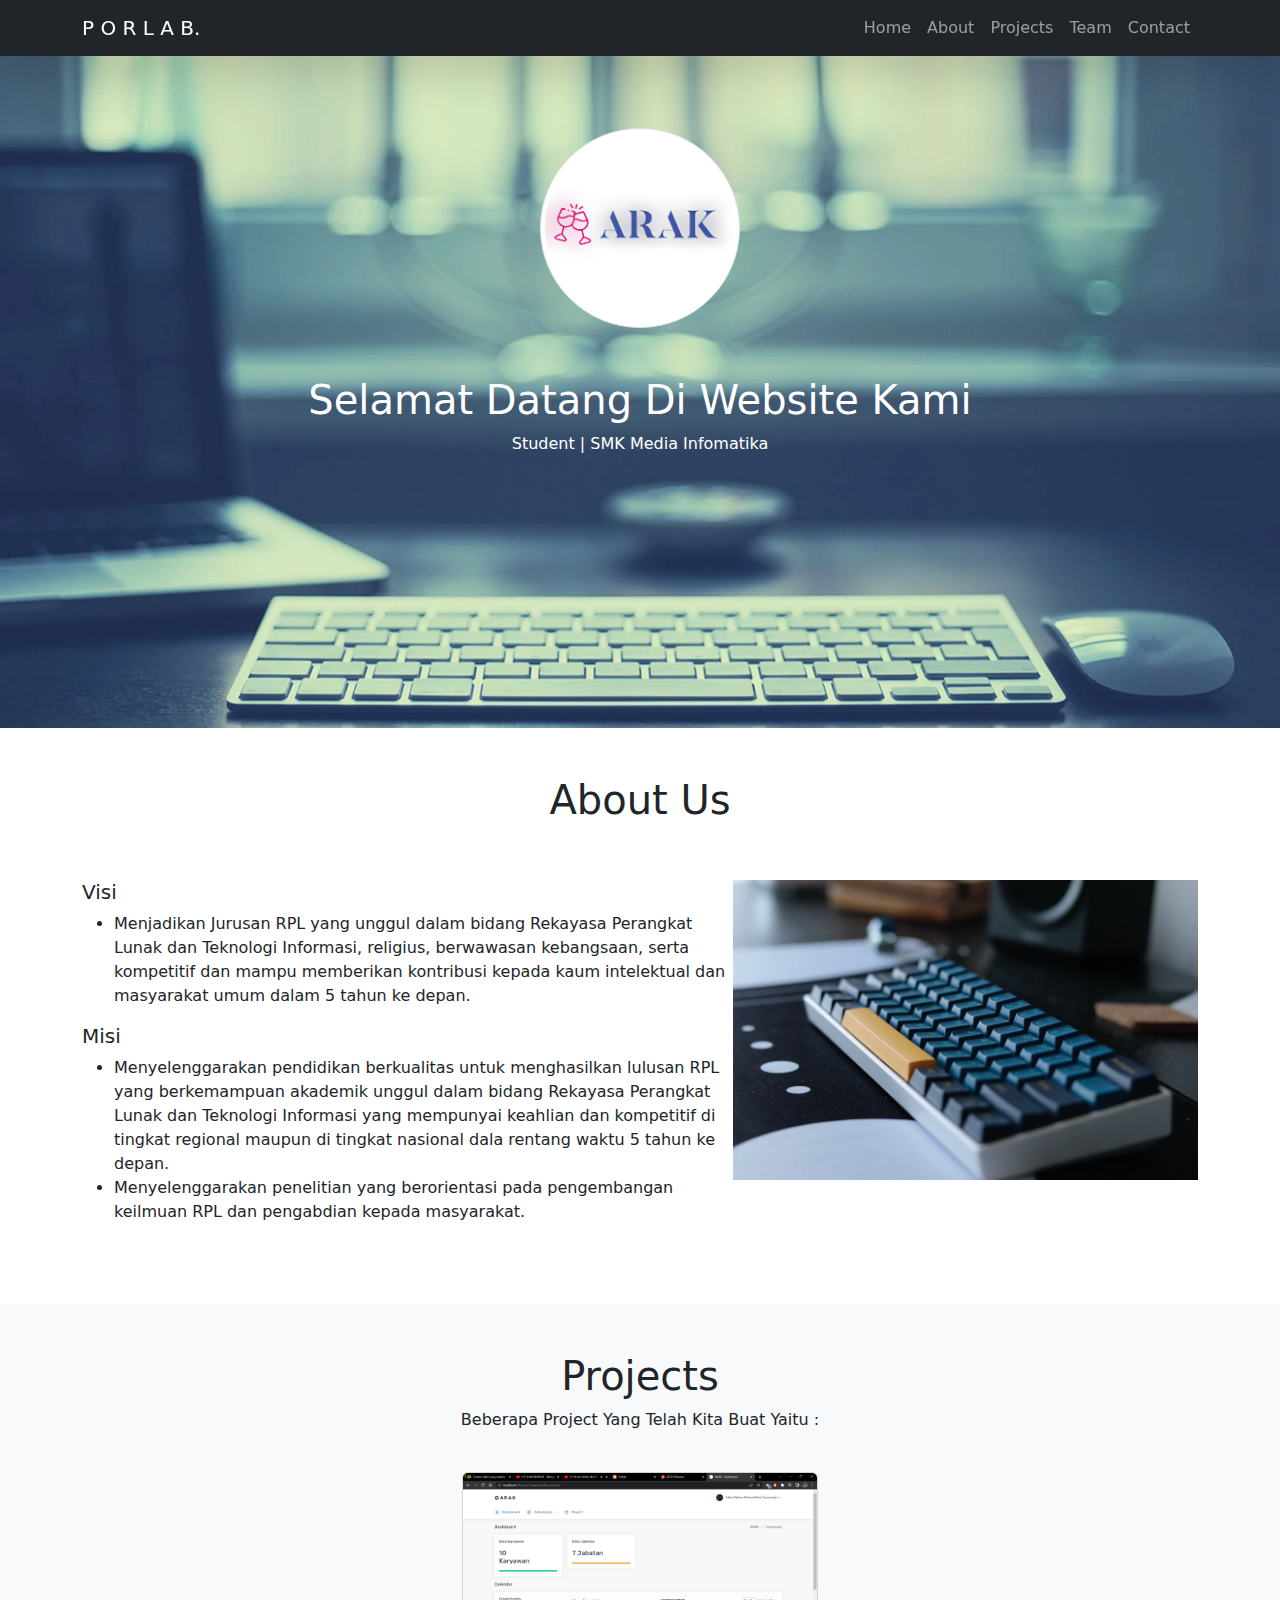
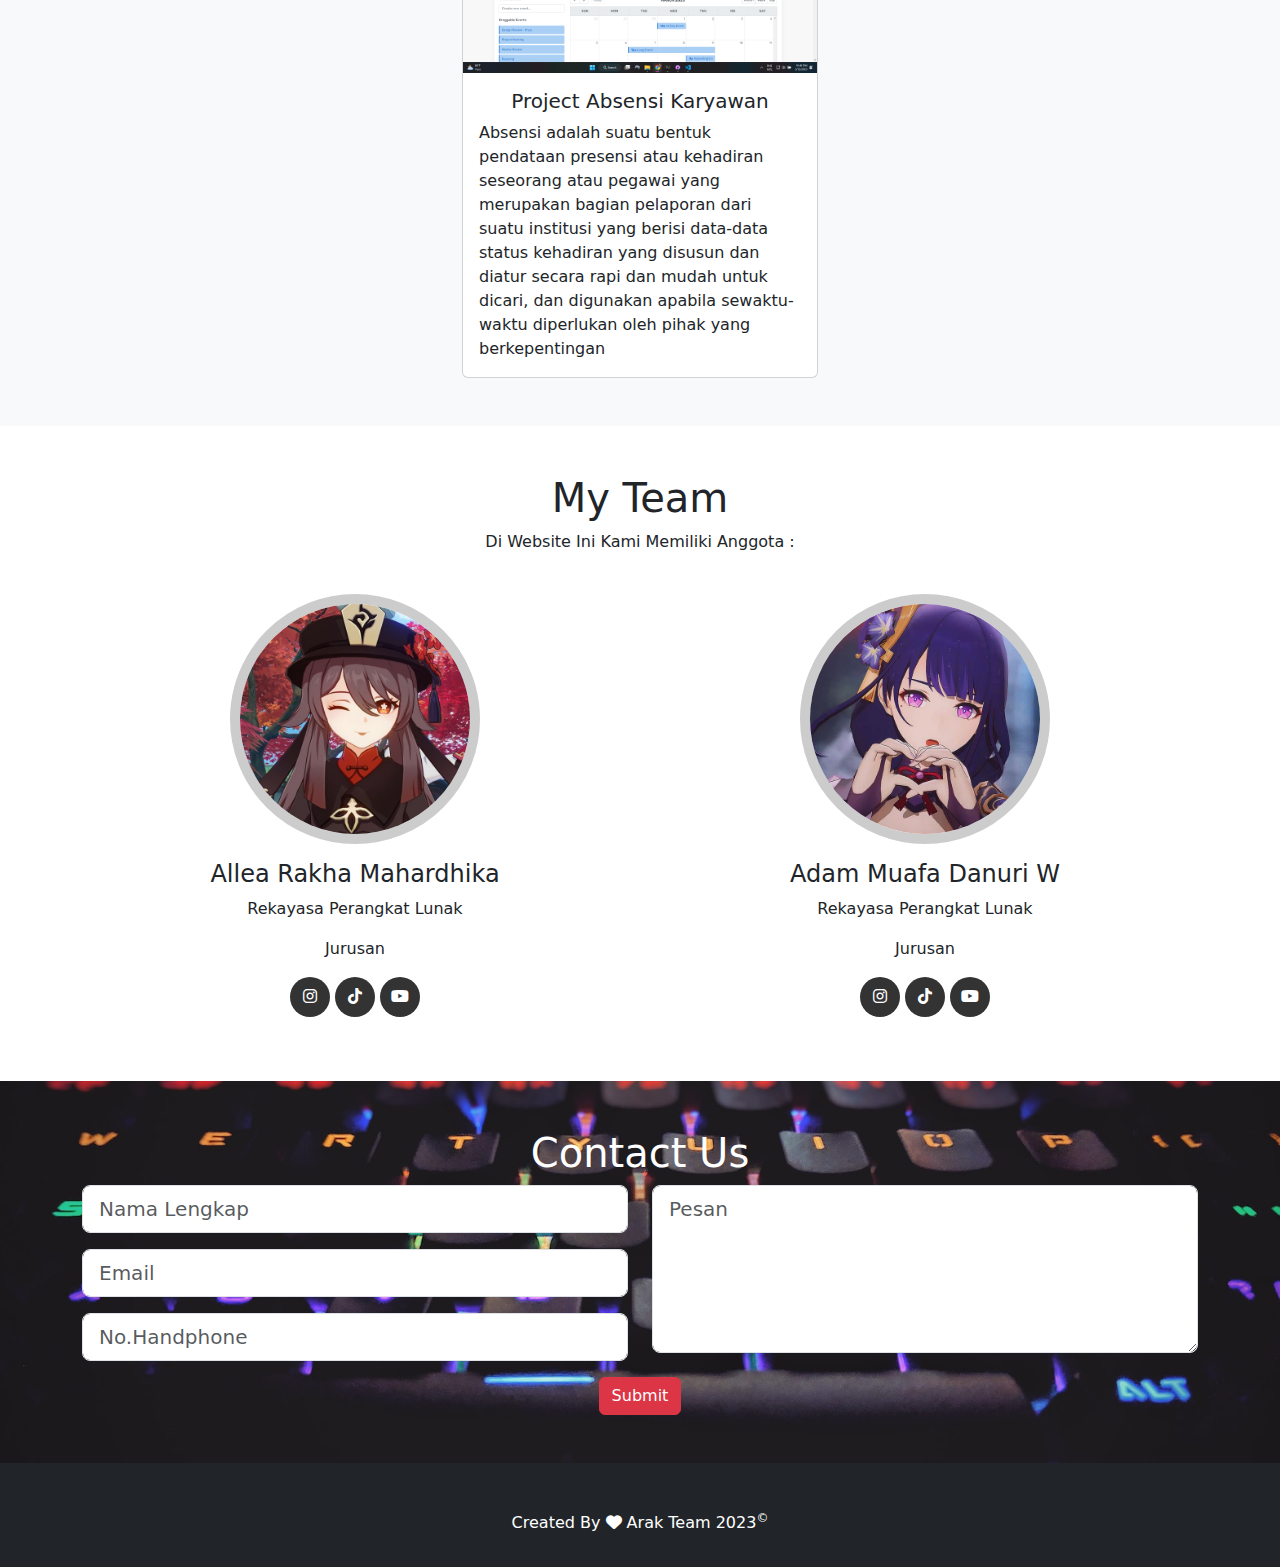
<file: index.html>
<!DOCTYPE html>
<html lang="en">
  <head>
    <meta charset="UTF-8" />
    <meta http-equiv="X-UA-Compatible" content="IE=edge" />
    <meta name="viewport" content="width=device-width, initial-scale=1.0" />
    <title>Porlab.</title>
    <link href="https://cdn.jsdelivr.net/npm/bootstrap@5.2.3/dist/css/bootstrap.min.css" rel="stylesheet" />
    <link rel="stylesheet" href="https://cdnjs.cloudflare.com/ajax/libs/font-awesome/6.3.0/css/all.min.css" />

    <link rel="stylesheet" href="style.css" />
  </head>
  <body>
    <!-- Navigasi -->
    <nav class="navbar navbar-expand-lg navbar-dark bg-dark shadow-lg fixed-top">
      <div class="container">
        <a class="navbar-brand" href="#">P O R L A B.</a>
        <button class="navbar-toggler" type="button" data-bs-toggle="collapse" data-bs-target="#navbarNav" aria-controls="navbarNav" aria-expanded="false" aria-label="Toggle navigation">
          <span class="navbar-toggler-icon"></span>
        </button>
        <div class="collapse navbar-collapse text-right" id="navbarNav">
          <ul class="navbar-nav ms-auto mb-2 mb-lg-0">
            <li class="nav-item">
              <a class="nav-link" aria-current="page" href="#home">Home</a>
            </li>
            <li class="nav-item">
              <a class="nav-link" href="#about">About</a>
            </li>
            <li class="nav-item">
              <a class="nav-link" href="#project">Projects</a>
            </li>
            <li class="nav-item">
              <a class="nav-link" href="#team">Team</a>
            </li>
            <li class="nav-item">
              <a class="nav-link" href="#contact">Contact</a>
            </li>
          </ul>
        </div>
      </div>
    </nav>
    <!-- Banner -->
    <div class="container-fluid banner" id="home">
      <div class="container text-center">
        <img src="gambar/arak_logo.png" alt="logo" width="200" class="rounded-circle img-thumbnail" />
        <h4 class="display-6 pt-5">Selamat Datang Di Website Kami</h4>
        <p>Student | SMK Media Infomatika</p>
      </div>
    </div>
    <!-- Home -->
    <!-- <div class="container-fluid home pt-5 pb-5">
      <div class="container text-center">
        <h2 class="display-3" >Skils</h2>
        <p>
          Lorem ipsum dolor sit amet, consectetur adipisicing elit. Eos, rem voluptates! Praesentium saepe, asperiores magnam ipsa corrupti voluptatem aliquam dolore perferendis quo atque, sint dolores tempora perspiciatis ipsam sapiente
          autem!
        </p>
        <div class="row pt-4">
          <div class="col-md-4">
            <span class="lingkaran">
              <i class="fa-solid fa-code fa-5x"></i>
            </span>
            <h3 class="mt-3">Programming</h3>
            <p>Lorem ipsum dolor sit amet consectetur adipisicing elit. Optio, cum!</p>
          </div>

          <div class="col-md-4">
            <span class="lingkaran">
              <i class="fa-solid fa-palette fa-5x"></i>
            </span>
            <h3 class="mt-3">Design</h3>
            <p>Lorem ipsum dolor sit amet consectetur adipisicing elit. Optio, cum!</p>
          </div>

          <div class="col-md-4">
            <span class="lingkaran">
              <i class="fa-solid fa-network-wired fa-5x"></i>
            </span>
            <h3 class="mt-3">Database</h3>
            <p>Lorem ipsum dolor sit amet consectetur adipisicing elit. Optio, cum!</p>
          </div>
        </div>
      </div>
    </div> -->

    <!-- About -->
    <div class="container-fluid pt-5 pb-5" id="about">
      <div class="container">
        <h1 class="text-center">About Us</h1>
        <div class="clearfix pt-5 fs-6">
          <img src="gambar/3.jpg" class="col-md-5 float-md-end mb-3 crop-img" width="300" height="300" alt="" />
          <div class="col-md-7 float-md-end mb-3">
            <h5>Visi</h5>
            <ul>
              <li>Menjadikan Jurusan RPL yang unggul dalam bidang Rekayasa Perangkat Lunak dan Teknologi Informasi, 
                religius, berwawasan kebangsaan, serta kompetitif dan mampu memberikan kontribusi kepada kaum intelektual dan masyarakat 
                umum dalam 5 tahun ke depan.
              </li>
            </ul>
            <h5>Misi</h5>
            <ul>
              <li>Menyelenggarakan pendidikan berkualitas untuk menghasilkan lulusan RPL yang berkemampuan akademik unggul 
                dalam bidang Rekayasa Perangkat Lunak dan Teknologi Informasi yang mempunyai keahlian dan kompetitif di tingkat regional maupun 
                di tingkat nasional dala rentang waktu 5 tahun ke depan.
              </li>
              <li>
                Menyelenggarakan penelitian yang berorientasi pada pengembangan keilmuan RPL dan pengabdian kepada masyarakat.
              </li>
            </ul>
          </div>
        </div>
      </div>
    </div>

    <!-- Projects -->
    <div class="container-fluid pt-5 pb-5 bg-light" id="project">
      <div class="container text-center">
        <h1 class="">Projects</h1>
        <p>Beberapa Project Yang Telah Kita Buat Yaitu :</p>
        <div class="row pt-4 justify-content-center">
          <div class="col-md-4">
            <div class="card crop-img">
              <img src="gambar/absensi_karyawan.png" class="card-img-top" width="200" height="200" />
              <div class="card-body">
                <h5 class="card-title">Project Absensi Karyawan</h5>
                <p class="card-text text-start">
                  Absensi adalah suatu bentuk pendataan presensi atau kehadiran seseorang atau pegawai yang merupakan bagian pelaporan dari 
                  suatu institusi yang berisi data-data status kehadiran yang disusun dan diatur secara rapi dan mudah untuk dicari, dan 
                  digunakan apabila sewaktu-waktu diperlukan oleh pihak yang berkepentingan
                </p>
                <!-- <a href="#" class="btn btn-success">Go somewhere</a> -->
              </div>
            </div>
          </div>
        </div>
      </div>
    </div>

    <!-- Team -->
    <div class="container-fluid pt-5 pb-5" id="team">
      <div class="container text-center">
        <h1 class="" >My Team</h2>
        <p>Di Website Ini Kami Memiliki Anggota :</p>
        <div class="row pt-4 gx-4 gy-4">
          <div class="col-md-6 text-center">
            <img src="gambar/hu_tao.jpg" class="rounded-circle mb-3 tim" />
            <h4>Allea Rakha Mahardhika</h4>
            <p>Rekayasa Perangkat Lunak</p>
            <p class="text-center">Jurusan</p>
            <p>
              <a href="https://www.instagram.com/rakha_allea/?hl=id" target="_blank" class="social"><i class="fa-brands fa-instagram"></i></a>
              <a href="https://www.tiktok.com/@z1nky08" target="_blank" class="social"><i class="fa-brands fa-tiktok"></i></a>
              <a href="https://www.youtube.com/channel/UCWJr85oVNg0lQuqK8yPSX8w" target="_blank" class="social"><i class="fa-brands fa-youtube"></i></a>
            </p>
          </div>
          <div class="col-md-6 text-center">
            <img src="gambar/raiden.jpg" class="rounded-circle mb-3 tim" />
            <h4>Adam Muafa Danuri W</h4>
            <p>Rekayasa Perangkat Lunak</p>
            <p class="text-center">Jurusan</p>
            <p>
              <a href="https://www.instagram.com/nasgorbangg/" target="_blank" class="social"><i class="fa-brands fa-instagram"></i></a>
              <a href="" target="_blank" class="social"><i class="fa-brands fa-tiktok"></i></a>
              <a href="" target="_blank" class="social"><i class="fa-brands fa-youtube"></i></a>
            </p>
          </div>
        </div>
      </div>
    </div>

    <!-- Contact -->
    <div class="container-fluid pt-5 pb-5 contact">
      <div class="container">
        <h1 class="text-center" id="contact">Contact Us</h1>
        <div class="alert alert-success alert-dismissible fade show d-none my-alert" role="alert">
          <strong>Terima Kasih!</strong>Pesan Anda Sudah Kami Terima <i class="fa-solid fa-heart"></i>.
          <button type="button" class="btn-close" data-bs-dismiss="alert" aria-label="Close"></button>
        </div>
        <form name="arak-contact-form">
          <div class="row pb-3">
            <div class="col-md-6">
              <input type="text" class="form-control form-control-lg mb-3" placeholder="Nama Lengkap" name="nama" />
              <input type="email" class="form-control form-control-lg mb-3" placeholder="Email" name="email"/>
              <input type="text" class="form-control form-control-lg" placeholder="No.Handphone" name="no-telp" />
            </div>
            <div class="col-md-6">
              <textarea class="form-control form-control-lg" rows="5" placeholder="Pesan" name="pesan"></textarea>
            </div>
          </div>
          <div class="col-md-3 mx-auto text-center">
            <button type="submit" class="btn btn-danger btn-md btn-kirim">Submit</button>
            <button class="btn btn-danger btn-loading d-none" type="button" disabled>
              <span class="spinner-border spinner-border-sm" role="status" aria-hidden="true"></span>
              Loading...
            </button>
          </div>
        </form>
      </div>
    </div>
    <footer class="bg-dark pb-3">
      <p class="container text-center pt-5 text-white">Created By <i class="fa-solid fa-heart"></i> Arak Team 2023<sup>&copy;</sup></p>
    </footer>
    
    <script src="https://cdn.jsdelivr.net/npm/bootstrap@5.2.3/dist/js/bootstrap.bundle.min.js"></script>

    <script>
      const scriptURL = 'https://script.google.com/macros/s/AKfycbzxBDuW7_tXdsBMaMpvyGDQ-cJlfL3fi69ucswooAxNKnUrIfomz5AECGZPeGbmYUnTcA/exec'
      const form = document.forms['arak-contact-form'];
      const btnKirim = document.querySelector('.btn-kirim');
      const btnLoading = document.querySelector('.btn-loading');
      const myAlert = document.querySelector('.my-alert');
    
      form.addEventListener('submit', e => {
        e.preventDefault()
        // Ketika Tombol Submit di Klik
        
        // Tampilkan Tombol Loading, Hilangkan Tombol Kirim
        btnLoading.classList.toggle('d-none');
        btnKirim.classList.toggle('d-none');
        fetch(scriptURL, { method: 'POST', body: new FormData(form)})
          .then(response => { 
            // Tampilkan Tombol Kirim, Hilangkan Tombol Loading
            btnLoading.classList.toggle('d-none');
            btnKirim.classList.toggle('d-none');
            // Tampilkan Alert
            myAlert.classList.toggle('d-none');
            // reset form
            form.reset();
            console.log('Success!', response)
          })
          .catch(error => console.error('Error!', error.message))
      })
    </script>
  </body>
</html>
</file>
<file: style.css>
.banner {
  background: url("gambar/1.webp") no-repeat center center;
  background-size: cover;
  padding-top: 10%;
  padding-bottom: 20%;
  color: #fff;
}
.lingkaran {
  display: inline-block;
  border-radius: 50%;
  width: 150px;
  margin: auto;
  height: 150px;
  color: #fff;
  background-color: #dc3545;
}

.lingkaran i {
  position: relative;
  top: 30px;
}

.crop-img {
  object-fit: cover;
}

.tim {
  width: 250px;
  border: 10px solid #cccccc;
}

a.social {
  display: inline-block;
  width: 40px;
  height: 40px;
  color: #fff;
  border-radius: 50%;
  background-color: #333;
  line-height: 40px;
}

.contact {
  background: url("gambar/4.jpg") no-repeat center center;
  background-size: cover;
  padding-top: 20%;
  padding-bottom: 20%;
  color: #fff;
}
</file>
